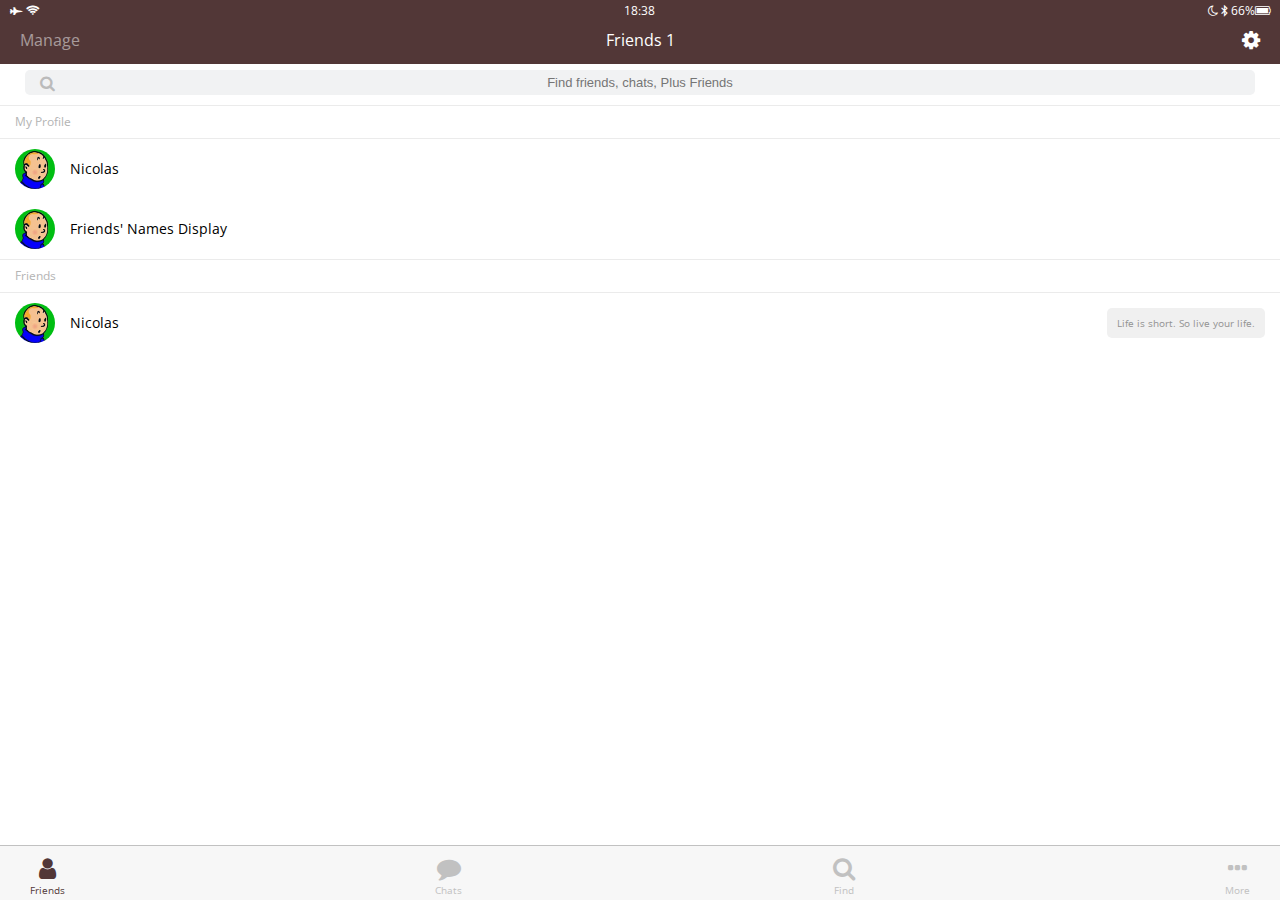
<file: index.html>
<!DOCTYPE html>
<html lang="en">
<head>
  <meta charset="UTF-8">
  <meta name="viewport" content="width=device-width, initial-scale=1.0">
  <meta http-equiv="X-UA-Compatible" content="ie=edge">
  <link rel="stylesheet" href="https://stackpath.bootstrapcdn.com/font-awesome/4.7.0/css/font-awesome.min.css">
  <title>Friends</title>
  <link rel="stylesheet" href="css/style.css">
</head>
<body>
  <header class="top-header">
    <div class="header__top">
      <div class="header__column">
        <i class="fa fa-fighter-jet" aria-hidden="true"></i>
        <i class="fa fa-wifi" aria-hidden="true"></i>
      </div>
      <div class="header__column">
        <span class="header__time">18:38</span>
      </div>
      <div class="header__column">
        <i class="fa fa-moon-o"> </i>
        <i class="fa fa-bluetooth-b"></i>
        <span class="header__battery">66%<i class="fa fa-battery-full"></i></span>
      </div>
    </div>
    <div class="header__bottom">
      <div class="header__column">
        <span class="header__text">Manage</span>
      </div>
      <div class="header__column">
        <span class="header__text">
          Friends <span class_"header_number">1</span>
        </span>
      </div>
      <div class="header__column">
        <i class="fa fa-cog fa-lg"></i>
      </div>
    </div>
  </header>
  <main class="friends">
    <div class="search-bar">
      <i class="fa fa-search"></i>
      <input type="text" placeholder="Find friends, chats, Plus Friends">
    </div>
    <section class="friends__section">
      <header class="friends__section-header">
        <h6 class="friends__section-title">My Profile</h6>
      </header>
      <div class="friends__section-rows">
        <div class="friends__section-row">
          <img src="images/avatar.jpg" class="friends__section-name">
          <a href="profile.html">
            Nicolas
          </a>
        </div>
        <div class="friends__section-row">
          <img src="images/avatar.jpg" alt="">
          <span class="friends__section-name">Friends' Names Display</span>
        </div>
      </div>
    </section>
    <section class="friends__section">
      <header class="friends__section-header">
        <h6 class="friends__section-title">Friends</h6>
      </header>
      <div class="friends__section-rows">
        <div class="friends__section-row with-tagline">
          <div class="friends__section-column">
            <img src="images/avatar.jpg" alt="">
            <span class="friends__section-name">Nicolas</span>
          </div>
          <span class="friends__section-tagline">
            Life is short. So live your life.
          </span>
        </div>
      </div>
    </section>
  </main>
  <nav class="tab-bar">
    <a href="index.html" class="tab-bar__tab tab-bar__tab--selected">
      <i class="fa fa-user"></i><span class="tab-bar__title">Friends</span>
    </a>
    <a href="chats.html" class="tab-bar__tab">
      <i class="fa fa-comment"></i><span class="tab-bar__title">Chats</span>
    </a>
    <a href="find.html" class="tab-bar__tab">
      <i class="fa fa-search"></i><span class="tab-bar__title">Find</span>
    </a>
    <a href="more.html" class="tab-bar__tab">
      <i class="fa fa-ellipsis-h"></i><span class="tab-bar__title">More</span>
    </a>
  </nav>
</body>
</html>
</file>
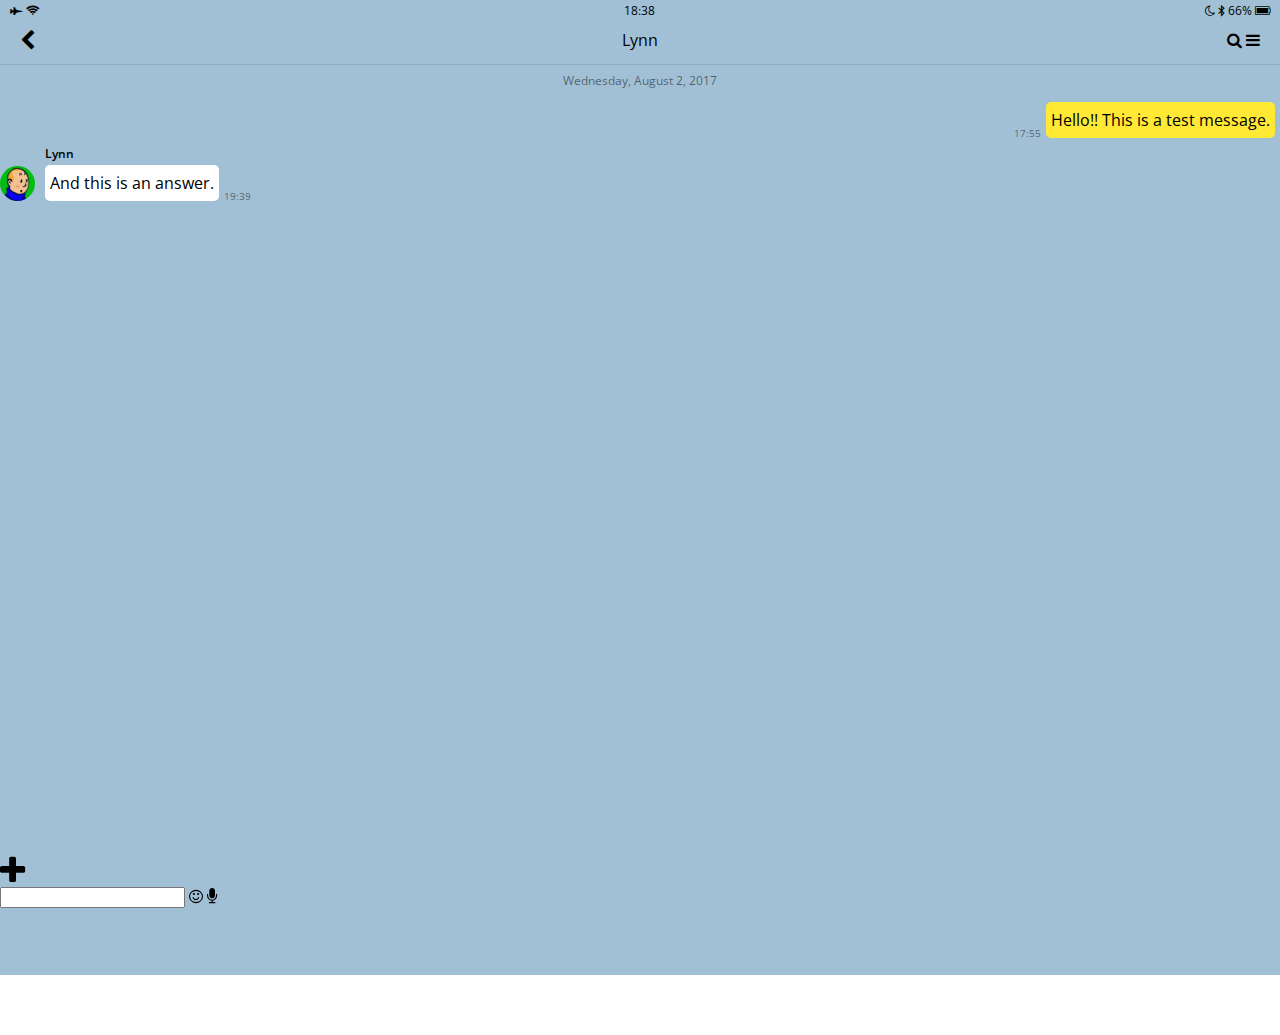
<file: chat.html>
<!DOCTYPE html>
<html lang="en">
<head>
  <meta charset="UTF-8">
  <meta name="viewport" content="width=device-width, initial-scale=1.0">
  <meta http-equiv="X-UA-Compatible" content="ie=edge">
  <link rel="stylesheet" href="https://stackpath.bootstrapcdn.com/font-awesome/4.7.0/css/font-awesome.min.css">
  <title>Chat</title>
  <link rel="stylesheet" href="css/style.css">
</head>
<body>
  <header class="top-header chat-header">
    <div class="header__top">
      <div class="header__column">
        <i class="fa fa-fighter-jet" aria-hidden="true"></i>
        <i class="fa fa-wifi" aria-hidden="true"></i>
      </div>
      <div class="header__column">
        <span class="header__time">18:38</span>
      </div>
      <div class="header__column">
        <i class="fa fa-moon-o"> </i>
        <i class="fa fa-bluetooth-b"></i>
        <span class="header__battery">66% <i class="fa fa-battery-full"></i> </span>
      </div>
    </div>
    <div class="header__bottom">
      <div class="header__column">
        <a href="chats.html">
          <i class="fa fa-chevron-left fa-lg"></i>
        </a>
      </div>
      <div class="header__column">
        <span class="header__text">Lynn</span>
      </div>
      <div class="header__column">
        <i class="fa fa-search"></i>
        <i class="fa fa-bars"></i>
      </div>
    </div>
  </header>
  <main class="chat">
    <div class="date-divider">
      <span class="date-divider__text">Wednesday, August 2, 2017</span>
    </div>
    <div class="chat__message chat__message--from-me">
      <span class="chat__message-time">17:55</span>
      <span class="chat__message-body">
        Hello!! This is a test message.
      </span>
    </div>
    <div class="chat__message chat__message--to-me">
      <img src="images/avatar.jpg" class="chat__message-avatar">
      <div class="chat-message-center">
        <h3 class="chat_message-username">Lynn</h3>
        <span class="chat__message-body">
          And this is an answer.
        </span>
      </div>
      <span class="chat__message-time">19:39</span>
    </div>
  </main>
  <div class="type-message">
    <i class="fa fa-plus fa-2x"></i>
    <div class="type-message__input">
      <input type="text">
      <i class="fa fa-smile-o"></i>
      <span class="record-message">
        <i class="fa fa-microphone"></i>
      </span>
    </div>
  </div>
</body>
</html>
</file>
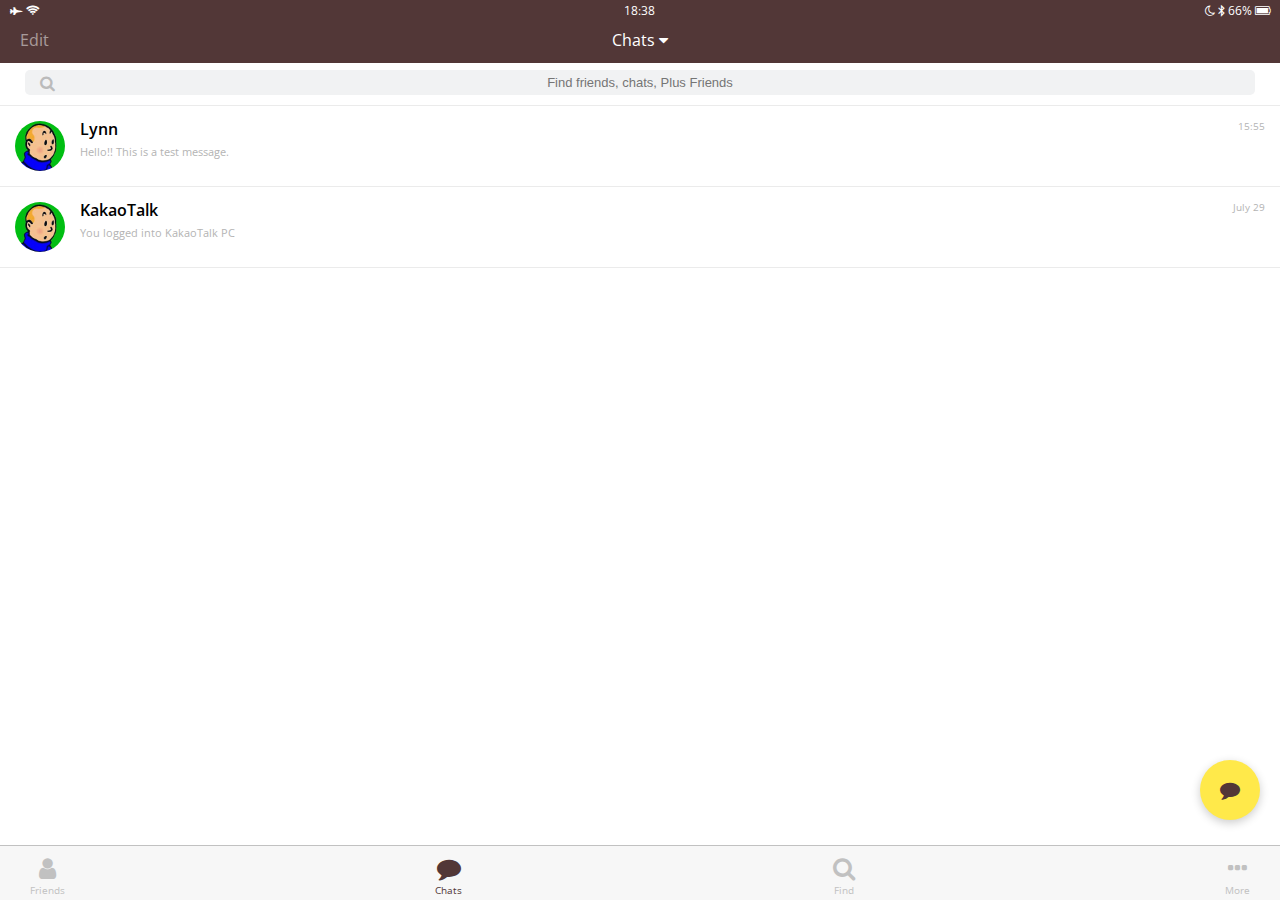
<file: chats.html>
<!DOCTYPE html>
<html lang="en">
<head>
  <meta charset="UTF-8">
  <meta name="viewport" content="width=device-width, initial-scale=1.0">
  <meta http-equiv="X-UA-Compatible" content="ie=edge">
  <link rel="stylesheet" href="https://stackpath.bootstrapcdn.com/font-awesome/4.7.0/css/font-awesome.min.css">
  <title>Chats</title>
  <link rel="stylesheet" href="css/style.css">
</head>
<body>
  <header class="top-header">
    <div class="header__top">
      <div class="header__column">
        <i class="fa fa-fighter-jet" aria-hidden="true"></i>
        <i class="fa fa-wifi" aria-hidden="true"></i>
      </div>
      <div class="header__column">
        <span class="header__time">18:38</span>
      </div>
      <div class="header__column">
        <i class="fa fa-moon-o"> </i>
        <i class="fa fa-bluetooth-b"></i>
        <span class="header__battery">66% <i class="fa fa-battery-full"></i> </span>
      </div>
    </div>
    <div class="header__bottom">
      <div class="header__column">
        <span class="header__text">Edit</span>
      </div>
      <div class="header__column">
        <span class="header__text">Chats <i class="fa fa-caret-down"></i></span>
      </div>
      <div class="header__column">
      </div>
    </div>
  </header>
  <main class="chats">
    <div class="search-bar">
      <i class="fa fa-search"></i>
      <input type="text" placeholder="Find friends, chats, Plus Friends">
    </div>
    <ul class="chats__list">
        <li class="chats__chat">
          <a href="chat.html">
            <div class="chat__content">
              <img src="images/avatar.jpg">
              <div class="chat__preview">
                <h3 class="chat__user">Lynn</h3>
                <span class="chat__last-message">Hello!! This is a test message.</span>
              </div>
            </div>
            <span class="chat__date-time">
              15:55
            </span>
          </a>
        </li>
        <li class="chats__chat">
          <a href="chat.html">
            <div class="chat__content">
              <img src="images/avatar.jpg">
              <div class="chat__preview">
                <h3 class="chat__user">KakaoTalk</h3>
                <span class="chat__last-message">You logged into KakaoTalk PC</span>
              </div>
            </div>
            <span class="chat__date-time">
              July 29
            </span>
          </a>
        </li>
    </ul>
    <div class="chat-btn">
      <i class="fa fa-comment"></i>
    </div>
  </main>
  <nav class="tab-bar">
    <a href="index.html" class="tab-bar__tab">
      <i class="fa fa-user"></i><span class="tab-bar__title">Friends</span>
    </a>
    <a href="chats.html" class="tab-bar__tab tab-bar__tab--selected">
      <i class="fa fa-comment"></i><span class="tab-bar__title">Chats</span>
    </a>
    <a href="find.html" class="tab-bar__tab">
      <i class="fa fa-search"></i><span class="tab-bar__title">Find</span>
    </a>
    <a href="more.html" class="tab-bar__tab">
      <i class="fa fa-ellipsis-h"></i><span class="tab-bar__title">More</span>
    </a>
  </nav>
</body>
</html>
</file>
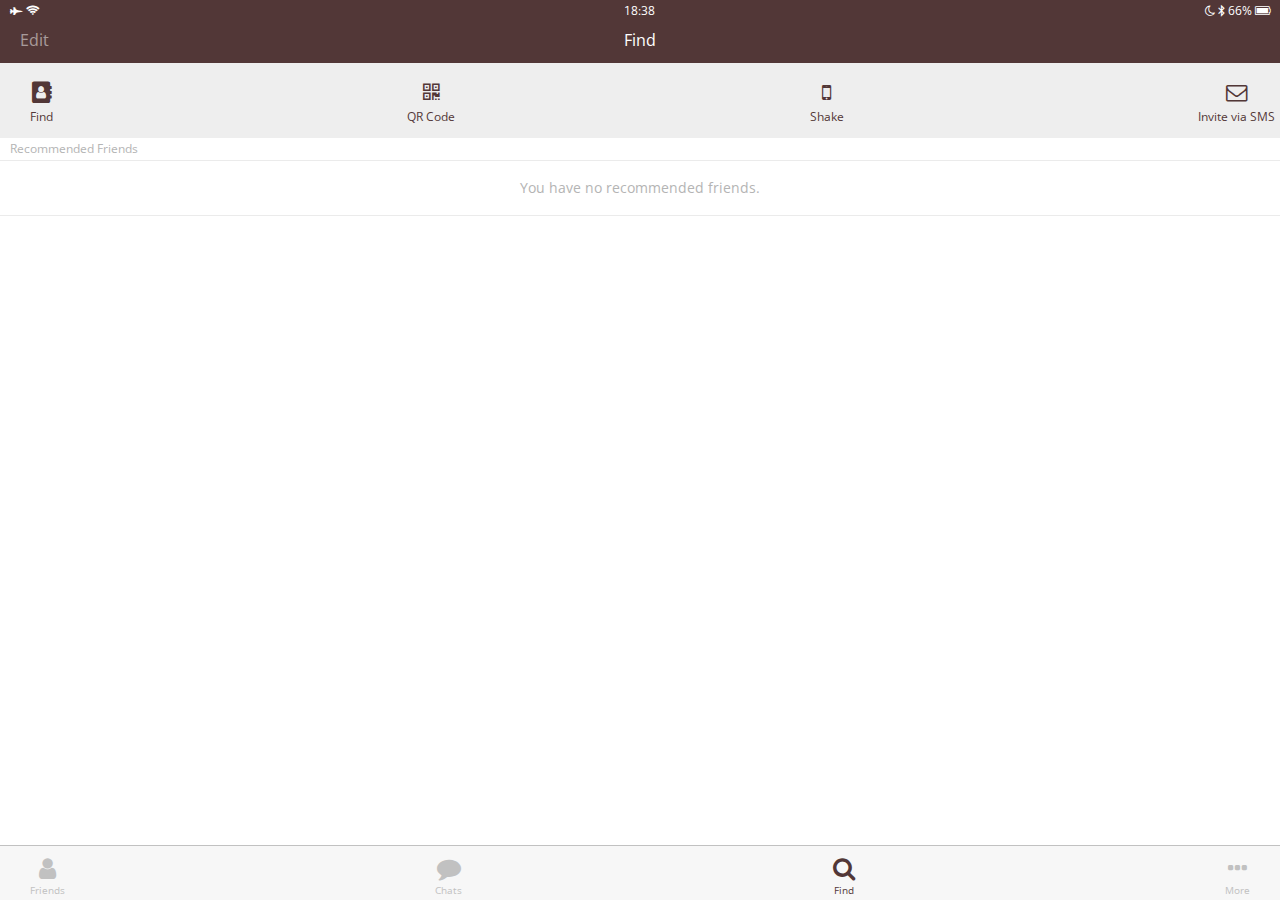
<file: find.html>
<!DOCTYPE html>
<html lang="en">
<head>
  <meta charset="UTF-8">
  <meta name="viewport" content="width=device-width, initial-scale=1.0">
  <meta http-equiv="X-UA-Compatible" content="ie=edge">
  <link rel="stylesheet" href="https://stackpath.bootstrapcdn.com/font-awesome/4.7.0/css/font-awesome.min.css">
  <title>Find</title>
  <link rel="stylesheet" href="css/style.css">
</head>
<body>
  <header class="top-header">
    <div class="header__top">
      <div class="header__column">
        <i class="fa fa-fighter-jet" aria-hidden="true"></i>
        <i class="fa fa-wifi" aria-hidden="true"></i>
      </div>
      <div class="header__column">
        <span class="header__time">18:38</span>
      </div>
      <div class="header__column">
        <i class="fa fa-moon-o"> </i>
        <i class="fa fa-bluetooth-b"></i>
        <span class="header__battery">66% <i class="fa fa-battery-full"></i> </span>
      </div>
    </div>
    <div class="header__bottom">
      <div class="header__column">
        <span class="header__text">Edit</span>
      </div>
      <div class="header__column">
        <span class="header__text">Find</span>
      </div>
      <div class="header__column">
      </div>
    </div>
  </header>
  <main class="find">
    <section class="find__options">
      <div class="find__option">
        <i class="fa fa-address-book fa-lg"></i>
        <span class="find__option-title">Find</span>
      </div>
      <div class="find__option">
        <i class="fa fa-qrcode fa-lg"></i>
        <span class="find__option-title">QR Code</span>
      </div>
      <div class="find__option">
        <i class="fa fa-mobile fa-lg"></i>
        <span class="find__option-title">Shake</span>
      </div>
      <div class="find__option">
        <i class="fa fa-envelope-o fa-lg"></i>
        <span class="find__option-title">Invite via SMS</span>
      </div>
    </section>
    <section class="find__recommended">
      <header>
        <h6 class="find__title">Recommended Friends</h6>
      </header>
      <div class="recommended__none">
        <span class="recommended_text">You have no recommended friends.</span>
      </div>
    </section>
  </main>
  <nav class="tab-bar">
    <a href="index.html" class="tab-bar__tab">
      <i class="fa fa-user"></i><span class="tab-bar__title">Friends</span>
    </a>
    <a href="chats.html" class="tab-bar__tab">
      <i class="fa fa-comment"></i><span class="tab-bar__title">Chats</span>
    </a>
    <a href="find.html" class="tab-bar__tab tab-bar__tab--selected">
      <i class="fa fa-search"></i><span class="tab-bar__title">Find</span>
    </a>
    <a href="more.html" class="tab-bar__tab">
      <i class="fa fa-ellipsis-h"></i><span class="tab-bar__title">More</span>
    </a>
  </nav>
</body>
</html>
</file>
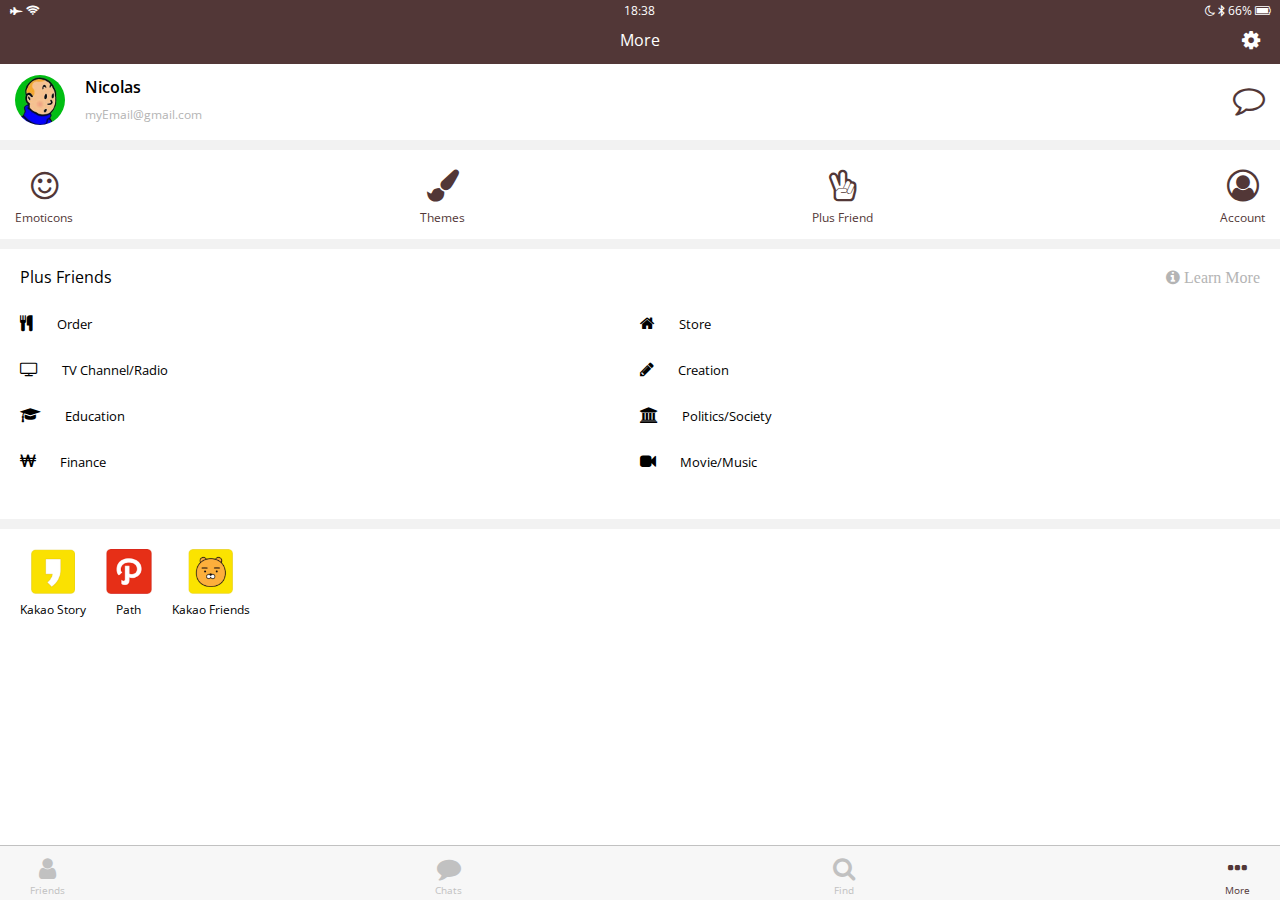
<file: more.html>
<!DOCTYPE html>
<html lang="en">
<head>
  <meta charset="UTF-8">
  <meta name="viewport" content="width=device-width, initial-scale=1.0">
  <meta http-equiv="X-UA-Compatible" content="ie=edge">
  <link rel="stylesheet" href="https://stackpath.bootstrapcdn.com/font-awesome/4.7.0/css/font-awesome.min.css">
  <title>More</title>
  <link rel="stylesheet" href="css/style.css">
</head>
<body>
  <header class="top-header">
    <div class="header__top">
      <div class="header__column">
        <i class="fa fa-fighter-jet" aria-hidden="true"></i>
        <i class="fa fa-wifi" aria-hidden="true"></i>
      </div>
      <div class="header__column">
        <span class="header__time">18:38</span>
      </div>
      <div class="header__column">
        <i class="fa fa-moon-o"> </i>
        <i class="fa fa-bluetooth-b"></i>
        <span class="header__battery">66% <i class="fa fa-battery-full"></i> </span>
      </div>
    </div>
    <div class="header__bottom">
      <div class="header__column">

      </div>
      <div class="header__column">
        <span class="header__text">More</span>
      </div>
      <div class="header__column">
        <i class="fa fa-cog fa-lg"></i>
      </div>
    </div>
  </header>
  <main class="more">
    <header class="more__header">
      <div class="more-header__column">
        <img src="images/avatar.jpg" alt="">
        <div class="more-header__info">
          <h3 class="more-header__title">
            Nicolas
          </h3>
          <span class="more-header__subtitle">
            myEmail@gmail.com
          </span>
        </div>
      </div>
      <i class="fa fa-comment-o fa-2x"></i>
    </header>
    <section class="more__options">
      <div class="more__option">
        <i class="fa fa-smile-o fa-2x"></i>
        <span class="more__option-title">Emoticons</span>
      </div>
      <div class="more__option">
        <i class="fa fa-paint-brush fa-2x"></i>
        <span class="more__option-title">Themes</span>
      </div>
      <div class="more__option">
        <i class="fa fa-hand-peace-o fa-2x"></i>
        <span class="more__option-title">Plus Friend</span>
      </div>
      <div class="more__option">
        <i class="fa fa-user-circle-o fa-2x"></i>
        <span class="more__option-title">Account</span>
      </div>
    </section>
    <section class="more__plus-friends">
      <header class="plus-friends__header">
        <h2 class="plus-friends__title">Plus Friends</h2>
        <span class="plus-friends__learn-more">
          <i class="fa fa-info-circle">
            Learn More
          </i>
        </span>
      </header>
      <div class="plus-friends__items">
        <div class="plus-friends__item">
          <i class="fa fa-cutlery"></i>
          <span class="plus-friends__itme-title">Order</span>
        </div>
        <div class="plus-friends__item">
          <i class="fa fa-home"></i>
          <span class="plus-friends__itme-title">Store</span>
        </div>
        <div class="plus-friends__item">
          <i class="fa fa-television"></i>
          <span class="plus-friends__itme-title">TV Channel/Radio</span>
        </div>
        <div class="plus-friends__item">
          <i class="fa fa-pencil"></i>
          <span class="plus-friends__itme-title">Creation</span>
        </div>
        <div class="plus-friends__item">
          <i class="fa fa-graduation-cap"></i>
          <span class="plus-friends__itme-title">Education</span>
        </div>
        <div class="plus-friends__item">
          <i class="fa fa-university"></i>
          <span class="plus-friends__itme-title">Politics/Society</span>
        </div>
        <div class="plus-friends__item">
          <i class="fa fa-krw"></i>
          <span class="plus-friends__itme-title">Finance</span>
        </div>
        <div class="plus-friends__item">
          <i class="fa fa-video-camera"></i>
          <span class="plus-friends__itme-title">Movie/Music</span>
        </div>
      </div>
    </section>
    <section class="more__links">
      <div class="more__option">
        <img src="images/kakaoStory.png" alt="" class="more__options-image">
        <span class="more__options-title">Kakao Story</span>
      </div>
      <div class="more__option">
        <img src="images/path.png" alt="" class="more__options-image">
        <span class="more__options-title">Path</span>
      </div>
      <div class="more__option">
        <img src="images/kakaoFriends.png" alt="" class="more__options-image">
        <span class="more__options-title">Kakao Friends</span>
      </div>
    </section>
  </main>
  <nav class="tab-bar">
    <a href="index.html" class="tab-bar__tab">
      <i class="fa fa-user"></i><span class="tab-bar__title">Friends</span>
    </a>
    <a href="chats.html" class="tab-bar__tab">
      <i class="fa fa-comment"></i><span class="tab-bar__title">Chats</span>
    </a>
    <a href="find.html" class="tab-bar__tab">
      <i class="fa fa-search"></i><span class="tab-bar__title">Find</span>
    </a>
    <a href="more.html" class="tab-bar__tab tab-bar__tab--selected">
      <i class="fa fa-ellipsis-h"></i><span class="tab-bar__title">More</span>
    </a>
  </nav>
</body>
</html>
</file>
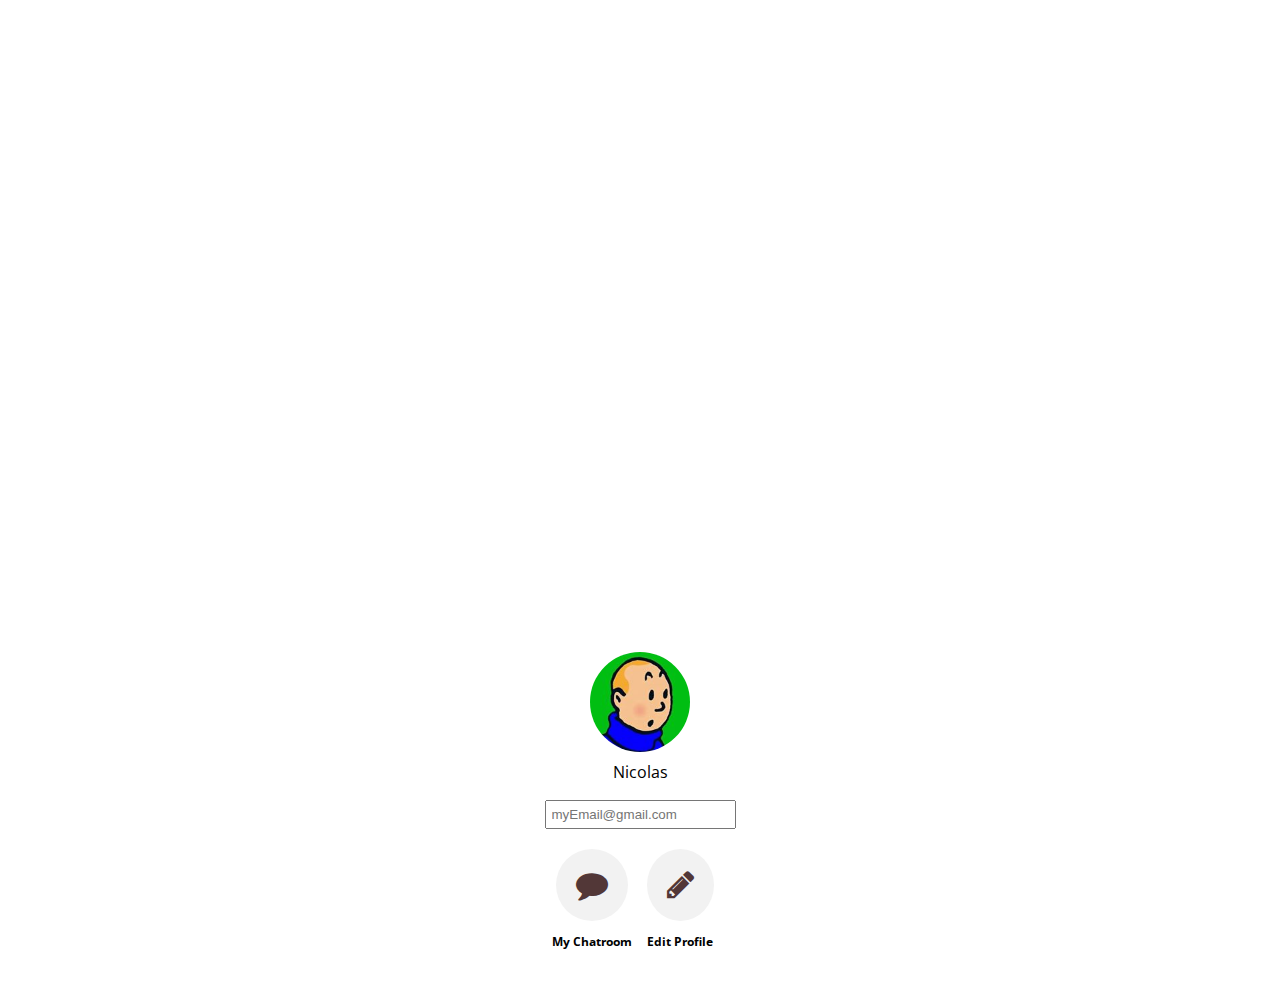
<file: profile.html>
<!DOCTYPE html>
<html lang="en">
<head>
  <meta charset="UTF-8">
  <meta name="viewport" content="width=device-width, initial-scale=1.0">
  <meta http-equiv="X-UA-Compatible" content="ie=edge">
  <link rel="stylesheet" href="https://stackpath.bootstrapcdn.com/font-awesome/4.7.0/css/font-awesome.min.css">
  <title>Profile</title>
  <link rel="stylesheet" href="css/style.css">
</head>
<body>
  <header class="top-header top-header--transparent">
    <div class="header__top">
      <div class="header__column">
        <i class="fa fa-fighter-jet" aria-hidden="true"></i>
        <i class="fa fa-wifi" aria-hidden="true"></i>
      </div>
      <div class="header__column">
        <span class="header__time">18:38</span>
      </div>
      <div class="header__column">
        <i class="fa fa-moon-o"> </i>
        <i class="fa fa-bluetooth-b"></i>
        <span class="header__battery">66% <i class="fa fa-battery-full"></i> </span>
      </div>
    </div>
    <div class="header__bottom">
      <div class="header__column">
        <a href="index.html">
          <i class="fa fa-times fa-lg"></i>
        </a>
      </div>
      <div class="header__column">

      </div>
      <div class="header__column">
        <i class="fa fa-user fa-lg"></i>
      </div>
    </div>
  </header>
  <main class="profile">
    <header class="profile__header">
      <div class="profile__header-container">
        <img src="images/avatar.jpg" alt="">
        <h3 class="profile__header-title">Nicolas</h3>
      </div>
    </header>
    <div class="profile__container">
      <input type="text" placeholder="myEmail@gmail.com">
      <div class="profile__actions">
        <div class="profile__action">
          <span class="profile__action-circle">
            <i class="fa fa-comment fa-2x"></i>
          </span>
          <span class="profile__action-title">My Chatroom</span>
        </div>
        <div class="profile__action">
          <span class="profile__action-circle">
            <i class="fa fa-pencil fa-2x"></i>
          </span>
          <span class="profile__action-title">Edit Profile</span>
        </div>
      </div>
    </div>
  </main>
</body>
</html>
</file>
<file: css/style.css>
@import url("https://fonts.googleapis.com/css?family=Open+Sans:400,600");

@import "reset.css";
@import "header.css";
@import "globals.css";
@import "navigation.css";
@import "search-bar.css";
@import "friends.css";
@import "chats.css";
@import "find.css";
@import "more.css";
@import "profile.css";
@import "chat.css";
</file>
